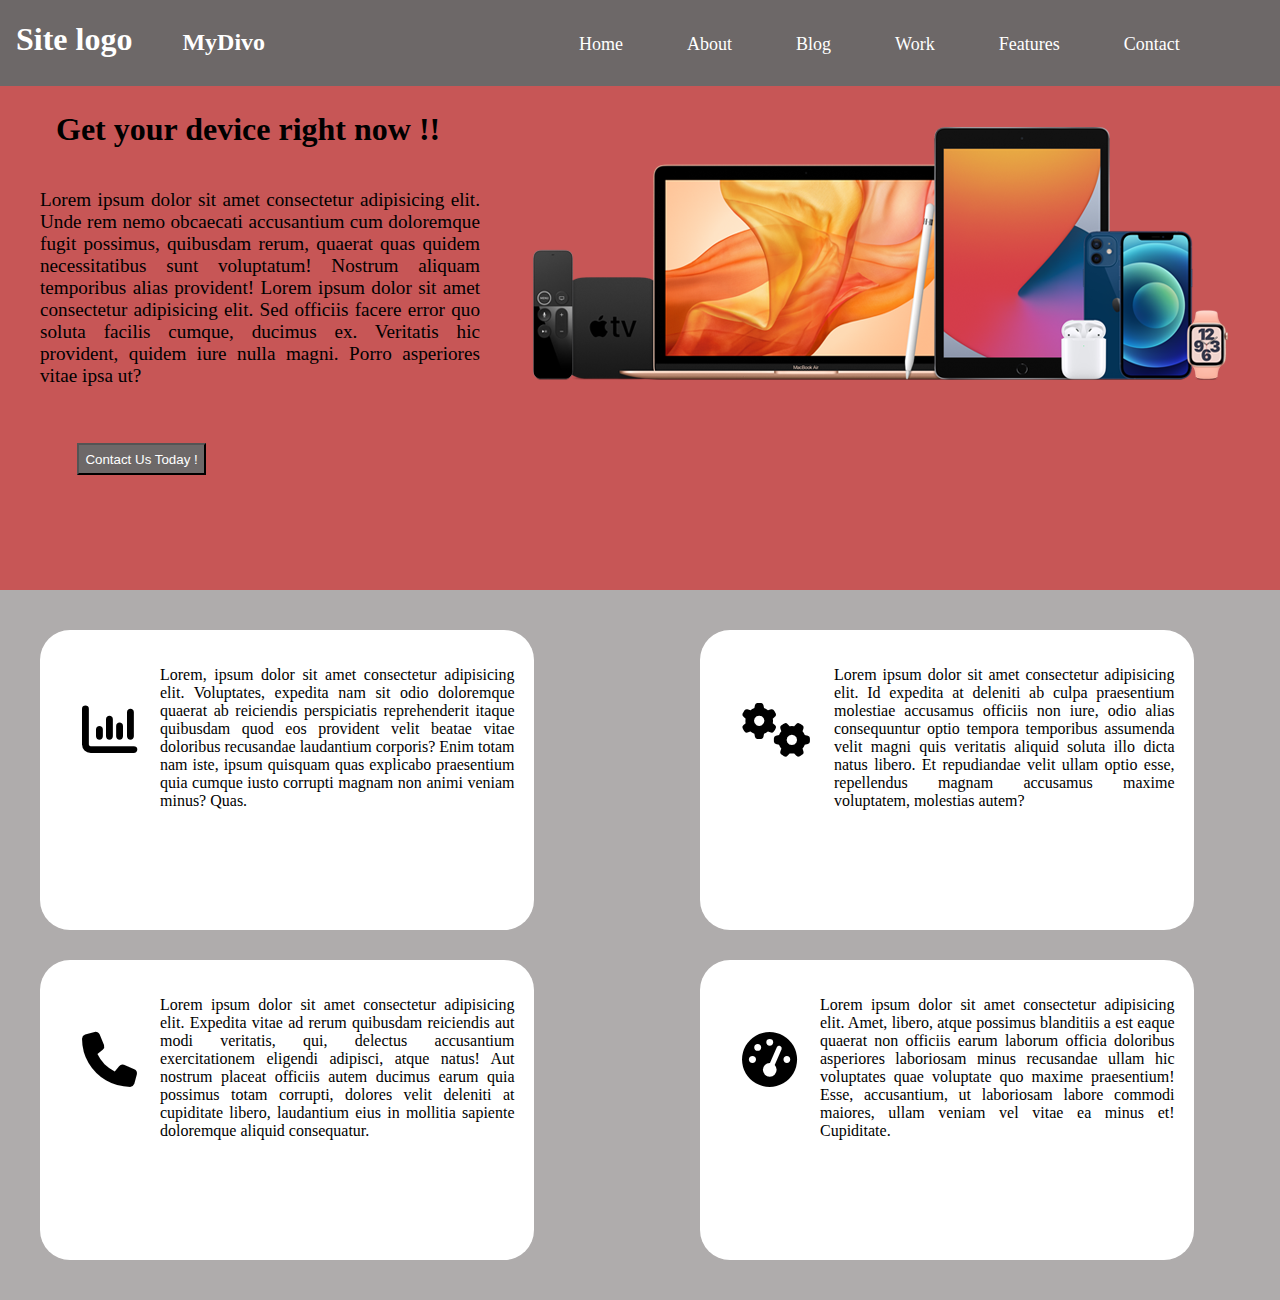
<file: index.html>
<!DOCTYPE html>
<html lang="en">

<head>
    <meta charset="UTF-8">
    <meta name="viewport" content="width=device-width, initial-scale=1.0">
    <title>Document</title>
    <link rel="stylesheet" href="style/style.css">
    <link rel="stylesheet" href="https://cdnjs.cloudflare.com/ajax/libs/font-awesome/6.7.1/css/all.min.css">

</head>

<body>
    <nav>
        <h1><a href="index.html">Site logo</a></h1>
        <h2>MyDivo</h2>
        <ul>
            <li><a href="#">Home</a></li>
            <li><a href="about.html">About</a></li>
            <li><a href="blog.html">Blog</a></li>
            <li><a href="work.html">Work</a></li>
            <li><a href="features.html">Features</a></li>
            <li><a href="contact.html">Contact</a></li>

        </ul>
    </nav>
    <br><br>

    <section class="sectionstyle">
        <br><br><br>
        <h1>Get your device right now !!</h1>
        <img src="images/devices.jpg" alt="device" style="float: right;">
        <p class="parstyle">Lorem ipsum dolor sit amet consectetur adipisicing elit. Unde rem nemo obcaecati accusantium
            cum doloremque fugit possimus, quibusdam rerum, quaerat quas quidem necessitatibus sunt voluptatum! Nostrum
            aliquam temporibus alias provident! Lorem ipsum dolor sit amet consectetur adipisicing elit. Sed officiis
            facere error quo soluta facilis cumque, ducimus ex. Veritatis hic provident, quidem iure nulla magni. Porro
            asperiores vitae ipsa ut?</p>
        <button class="buttonstyle"><a href="contact.html"> Contact Us Today !</a></button>
       
    </section>
    
    <div class="container">
        
        
      

            <div>
                <i class="fa-solid fa-chart-column icons"></i>
                
                <p>Lorem, ipsum dolor sit amet consectetur adipisicing elit. Voluptates, expedita nam sit odio
                    doloremque quaerat ab reiciendis perspiciatis reprehenderit itaque quibusdam quod eos provident
                    velit beatae vitae doloribus recusandae laudantium corporis? Enim totam nam iste, ipsum quisquam
                    quas explicabo praesentium quia cumque iusto corrupti magnam non animi veniam minus? Quas.</p>
            </div>
            
            <div>
                <i class="fa-solid fa-gears icons"></i>
                
                <p>Lorem ipsum dolor sit amet consectetur adipisicing elit. Id expedita at deleniti ab culpa praesentium
                    molestiae accusamus officiis non iure, odio alias consequuntur optio tempora temporibus assumenda
                    velit magni quis veritatis aliquid soluta illo dicta natus libero. Et repudiandae velit ullam optio
                    esse, repellendus magnam accusamus maxime voluptatem, molestias autem?</p>
            </div>
        
       
       
            <div>
                <i class="fa-solid fa-phone icons"></i>
                <p>Lorem ipsum dolor sit amet consectetur adipisicing elit. Expedita vitae ad rerum quibusdam reiciendis
                    aut modi veritatis, qui, delectus accusantium exercitationem eligendi adipisci, atque natus! Aut
                    nostrum placeat officiis autem ducimus earum quia possimus totam corrupti, dolores velit deleniti at
                    cupiditate libero, laudantium eius in mollitia sapiente doloremque aliquid consequatur.</p>
           </div>
          
            <div>
                <i class="fa-solid fa-gauge-high icons"></i>
               
                <p>Lorem ipsum dolor sit amet consectetur adipisicing elit. Amet, libero, atque possimus blanditiis a
                    est eaque quaerat non officiis earum laborum officia doloribus asperiores laboriosam minus
                    recusandae ullam hic voluptates quae voluptate quo maxime praesentium! Esse, accusantium, ut
                    laboriosam labore commodi maiores, ullam veniam vel vitae ea minus et! Cupiditate.</p>
            </div>
        


    </div>




</body>

</html>
</file>
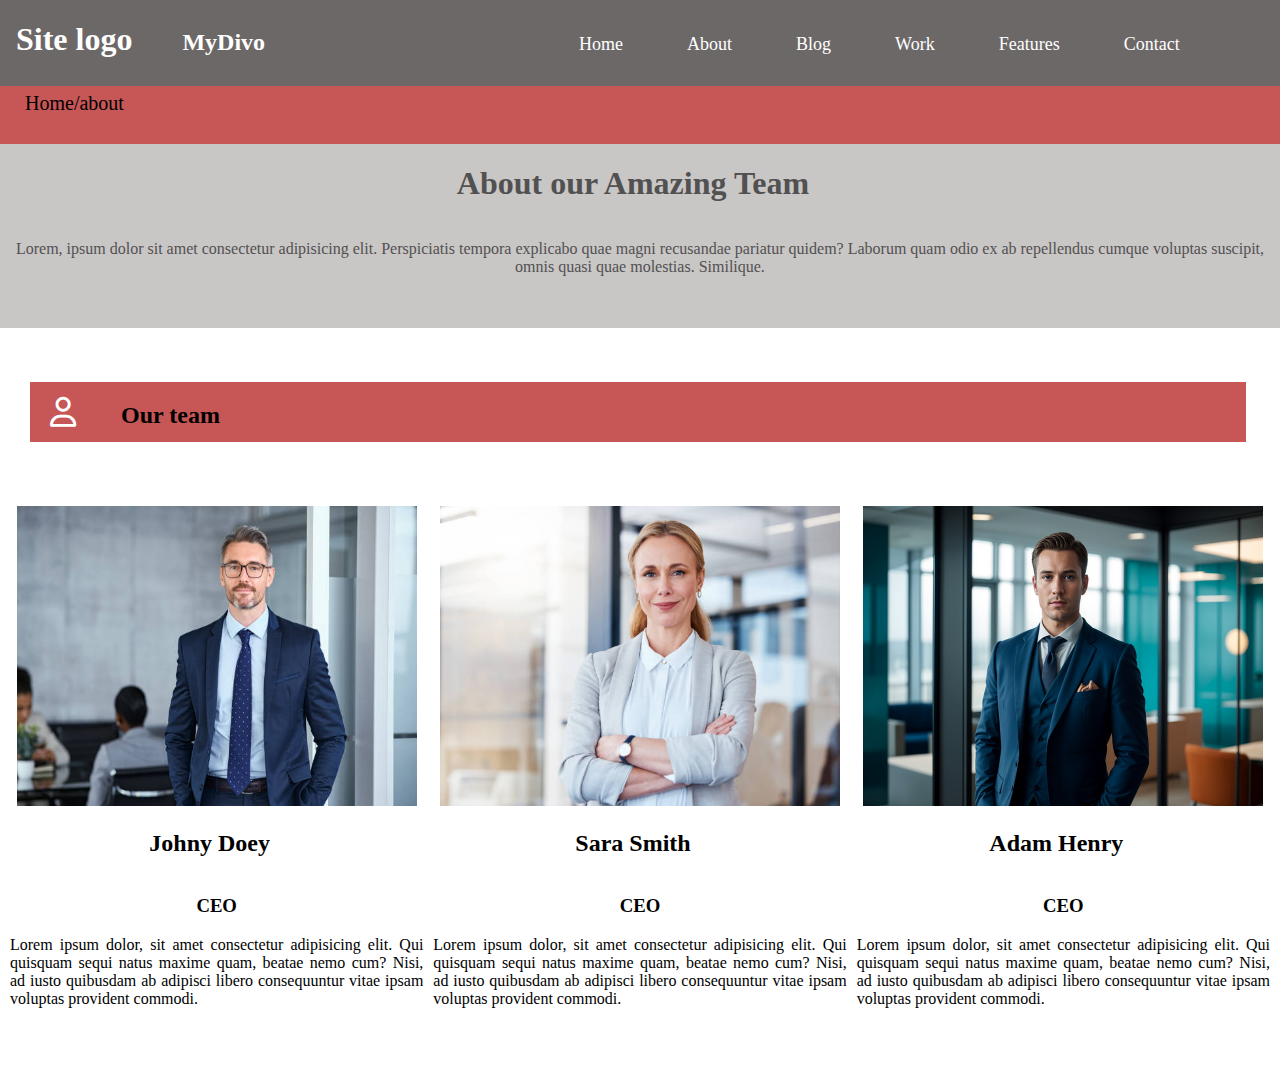
<file: about.html>
<!DOCTYPE html>
<html lang="en">

<head>
    <meta charset="UTF-8">
    <meta name="viewport" content="width=device-width, initial-scale=1.0">
    <title>Document</title>
    <link rel="stylesheet" href="style/style.css">
    <link rel="stylesheet" href="https://cdnjs.cloudflare.com/ajax/libs/font-awesome/6.7.1/css/all.min.css">

</head>

<body>
    <nav>
        <h1><a href="index.html">Site logo</a></h1>
        <h2>MyDivo</h2>
        <ul>
            <li><a href="index.html">Home</a></li>
            <li><a href="about.html">About</a></li>
            <li><a href="blog.html">Blog</a></li>
            <li><a href="work.html">Work</a></li>
            <li><a href="features.html">Features</a></li>
            <li><a href="contact.html">Contact</a></li>

        </ul>
    </nav>
    <br><br><br><br>
    <div class="path">
        Home/about

    </div>

    <div class="about">
        <h1>About our Amazing Team</h1>
        <p>Lorem, ipsum dolor sit amet consectetur adipisicing elit. Perspiciatis tempora explicabo quae magni
            recusandae pariatur quidem? Laborum quam odio ex ab repellendus cumque voluptas suscipit, omnis quasi quae
            molestias. Similique.</p>
            <br><br>
    </div>

    <br><br><br>
    <div class="ourteam">
        <i class="fa-regular fa-user"></i>

        <h2>Our team</h2> 
    </div>
    <br><br><br><br>

    <div class="about-container">
        <div class="teampic">
            <img src="images/team/Johny Doey.jpg" alt="CEO">
            
            <h2>Johny Doey</h2>
            <h3>CEO</h3>
            <p>Lorem ipsum dolor, sit amet consectetur adipisicing elit. Qui quisquam sequi natus maxime quam, beatae nemo cum? Nisi, ad iusto quibusdam ab adipisci libero consequuntur vitae ipsam voluptas provident commodi.</p>

        </div>
        <div class="teampic">
            <img src="images/team/Sara smith.jpg" alt="CEO">
           
            <h2>Sara Smith</h2>
            <h3>CEO</h3>
            <p>Lorem ipsum dolor, sit amet consectetur adipisicing elit. Qui quisquam sequi natus maxime quam, beatae nemo cum? Nisi, ad iusto quibusdam ab adipisci libero consequuntur vitae ipsam voluptas provident commodi.</p>

        </div>
        <div class="teampic">
            <img src="images/team/Adam Henry.jpg" alt="CEO">
            
            <h2>Adam Henry</h2>
            <h3>CEO</h3>
            <p>Lorem ipsum dolor, sit amet consectetur adipisicing elit. Qui quisquam sequi natus maxime quam, beatae nemo cum? Nisi, ad iusto quibusdam ab adipisci libero consequuntur vitae ipsam voluptas provident commodi.</p>

        </div>
    </div>
    <br><br>


</body>

</html>
</file>
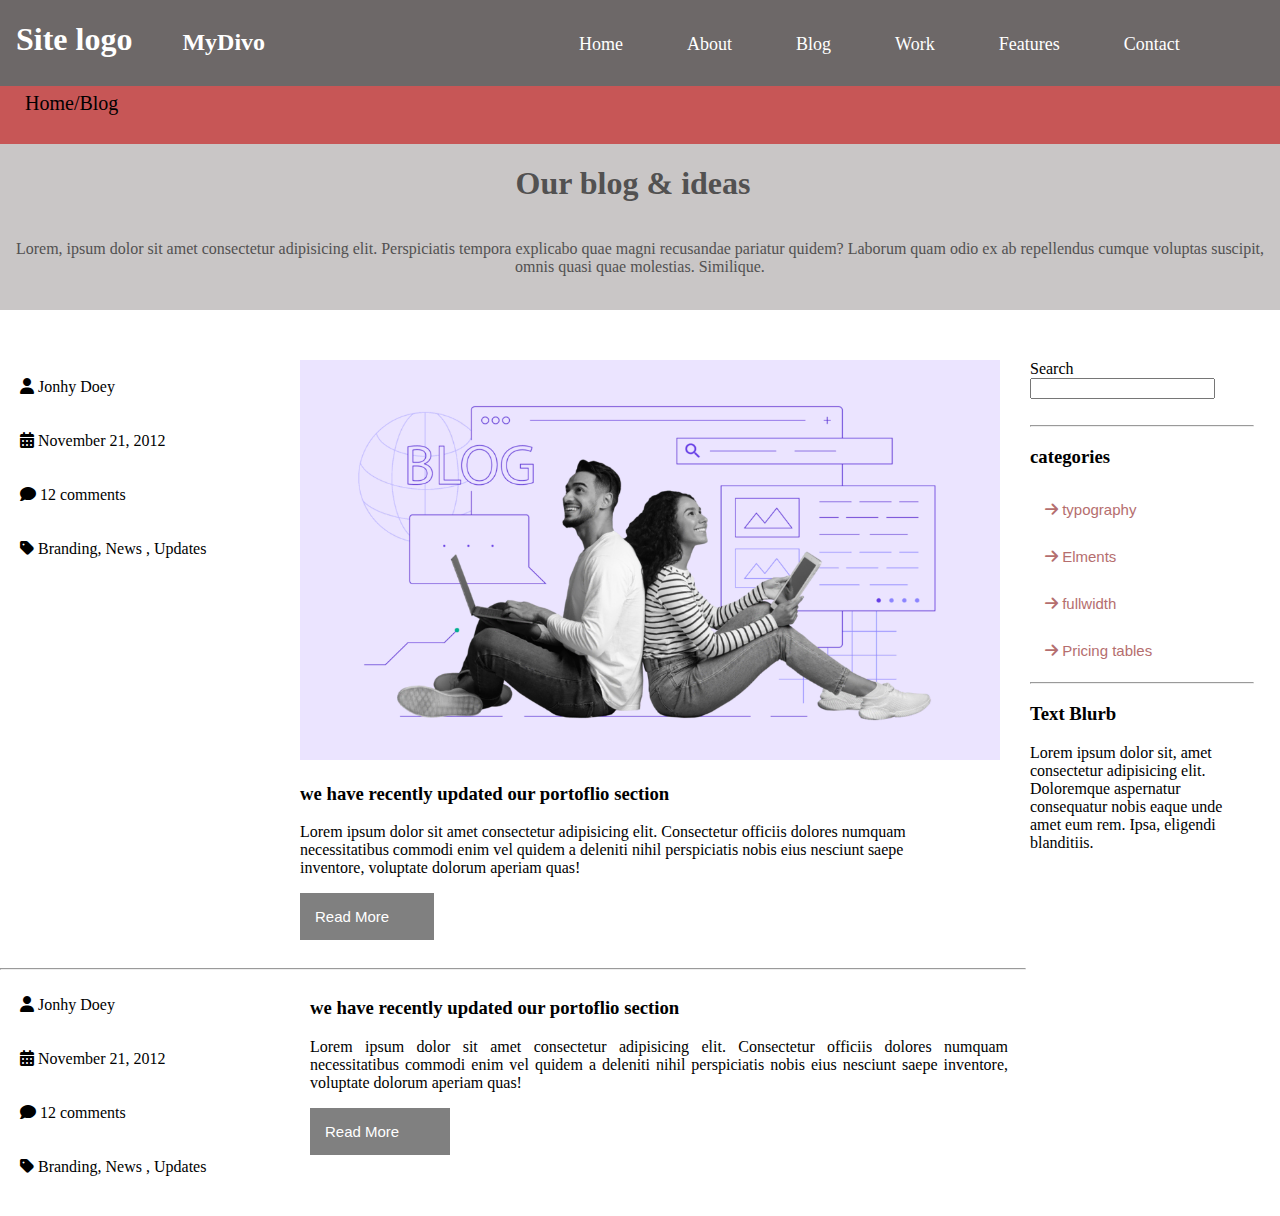
<file: blog.html>
<!DOCTYPE html>
<html lang="en">

<head>
    <meta charset="UTF-8">
    <meta name="viewport" content="width=device-width, initial-scale=1.0">
    <title>Document</title>
    <link rel="stylesheet" href="style/style.css">
    <link rel="stylesheet" href="https://cdnjs.cloudflare.com/ajax/libs/font-awesome/6.7.1/css/all.min.css">
</head>

<body>
    <nav>
        <h1><a href="index.html">Site logo</a></h1>
        <h2>MyDivo</h2>
        <ul>
            <li><a href="index.html">Home</a></li>
            <li><a href="about.html">About</a></li>
            <li><a href="blog.html">Blog</a></li>
            <li><a href="work.html">Work</a></li>
            <li><a href="features.html">Features</a></li>
            <li><a href="contact.html">Contact</a></li>

        </ul>
    </nav>
    <br><br><br><br>
    <div class="path">
        Home/Blog

    </div>

    <div class="about">
        <h1>Our blog & ideas</h1>
        <p>Lorem, ipsum dolor sit amet consectetur adipisicing elit. Perspiciatis tempora explicabo quae magni
            recusandae pariatur quidem? Laborum quam odio ex ab repellendus cumque voluptas suscipit, omnis quasi quae
            molestias. Similique.</p>
        <br>
    </div>

    <div class="blog-container">
        <div>
            <br>
            <i class="fa-solid fa-user"></i>
            <font> Jonhy Doey</font>
            <br><br><br>
            <i class="fa-solid fa-calendar-days"></i>
            <font> November 21, 2012</font>
            <br><br><br>
            <i class="fa-solid fa-comment"></i>
            <font>12 comments</font>
            <br><br><br>
            <i class="fa-solid fa-tag"></i>
            <font>Branding, News , Updates</font>
        </div>


        <div>
            <img src="images/blog.jpg" alt="Blog">
            <h3>we have recently updated our portoflio section</h3>
            <p>Lorem ipsum dolor sit amet consectetur adipisicing elit. Consectetur officiis dolores numquam
                necessitatibus commodi enim vel quidem a deleniti nihil perspiciatis nobis eius nesciunt saepe
                inventore, voluptate dolorum aperiam quas!</p>
            <button type="button" class="collapsible" style="background-color: gray;color: white; width: 20%;"></i> Read More</button>
                <p class="content">
                    Lorem ipsum dolor sit amet consectetur adipisicing elit. Repellat perspiciatis, aliquid
                    consequuntur beatae earum repellendus.
                </p>

           
        </div>


        <div>
            <label for="Search" id="search" name="search">Search</label>
            <input type="text">
            <br><br>
            <hr>

            <h3>categories</h3>

            <button type="button" class="collapsible"><i class="fa-solid fa-arrow-right"></i> typography</button>


            <div class="content">
                <p>
                    Lorem ipsum dolor sit amet consectetur adipisicing elit. Repellat perspiciatis, aliquid consequuntur
                    beatae earum repellendus.
                </p>
            </div>

            <button type="button" class="collapsible"><i class="fa-solid fa-arrow-right"></i> Elments</button>


            <div class="content">
                <p>
                    Lorem ipsum dolor sit amet consectetur adipisicing elit. Repellat perspiciatis, aliquid
                    consequuntur beatae earum repellendus.
                </p>
            </div>

            <button type="button" class="collapsible"><i class="fa-solid fa-arrow-right"></i> fullwidth</button>


            <div class="content">
                <p>
                    Lorem ipsum dolor sit amet consectetur adipisicing elit. Repellat perspiciatis, aliquid
                    consequuntur beatae earum repellendus.
                </p>

            </div>

            <button type="button" class="collapsible"><i class="fa-solid fa-arrow-right"></i> Pricing tables </button>


            <div class="content">
                <p>
                    Lorem ipsum dolor sit amet consectetur adipisicing elit. Repellat perspiciatis, aliquid
                    consequuntur beatae earum repellendus.
                </p>

            </div>
            <hr>
            <h3> Text Blurb</h3>
            <p>Lorem ipsum dolor sit, amet consectetur adipisicing elit. Doloremque aspernatur consequatur nobis
                eaque
                unde amet eum rem. Ipsa, eligendi blanditiis.
            </p>
        </div>





    </div>
    <hr style="width: 80%; float: left;">

    <div class="blog-bottom" >
        <div>
            <br>
            <i class="fa-solid fa-user"></i>
            <font> Jonhy Doey</font>
            <br><br><br>
            <i class="fa-solid fa-calendar-days"></i>
            <font> November 21, 2012</font>
            <br><br><br>
            <i class="fa-solid fa-comment"></i>
            <font>12 comments</font>
            <br><br><br>
            <i class="fa-solid fa-tag"></i>
            <font>Branding, News , Updates</font>
        </div>


        <div >
            <h3>we have recently updated our portoflio section</h3>
            <p style="text-align: justify; ">Lorem ipsum dolor sit amet consectetur adipisicing elit. Consectetur officiis dolores numquam
                necessitatibus
                commodi enim vel quidem a deleniti nihil perspiciatis nobis eius nesciunt saepe inventore, voluptate
                dolorum
                aperiam quas!</p>
                <button type="button" class="collapsible" style="background-color: gray;color: white; width: 20%;"></i> Read More</button>
                <p class="content">
                    Lorem ipsum dolor sit amet consectetur adipisicing elit. Repellat perspiciatis, aliquid
                    consequuntur beatae earum repellendus.
                </p>
        </div>
        <div></div>

    </div>







    <script src="script/script.js"></script>
</body>

</html>
</file>
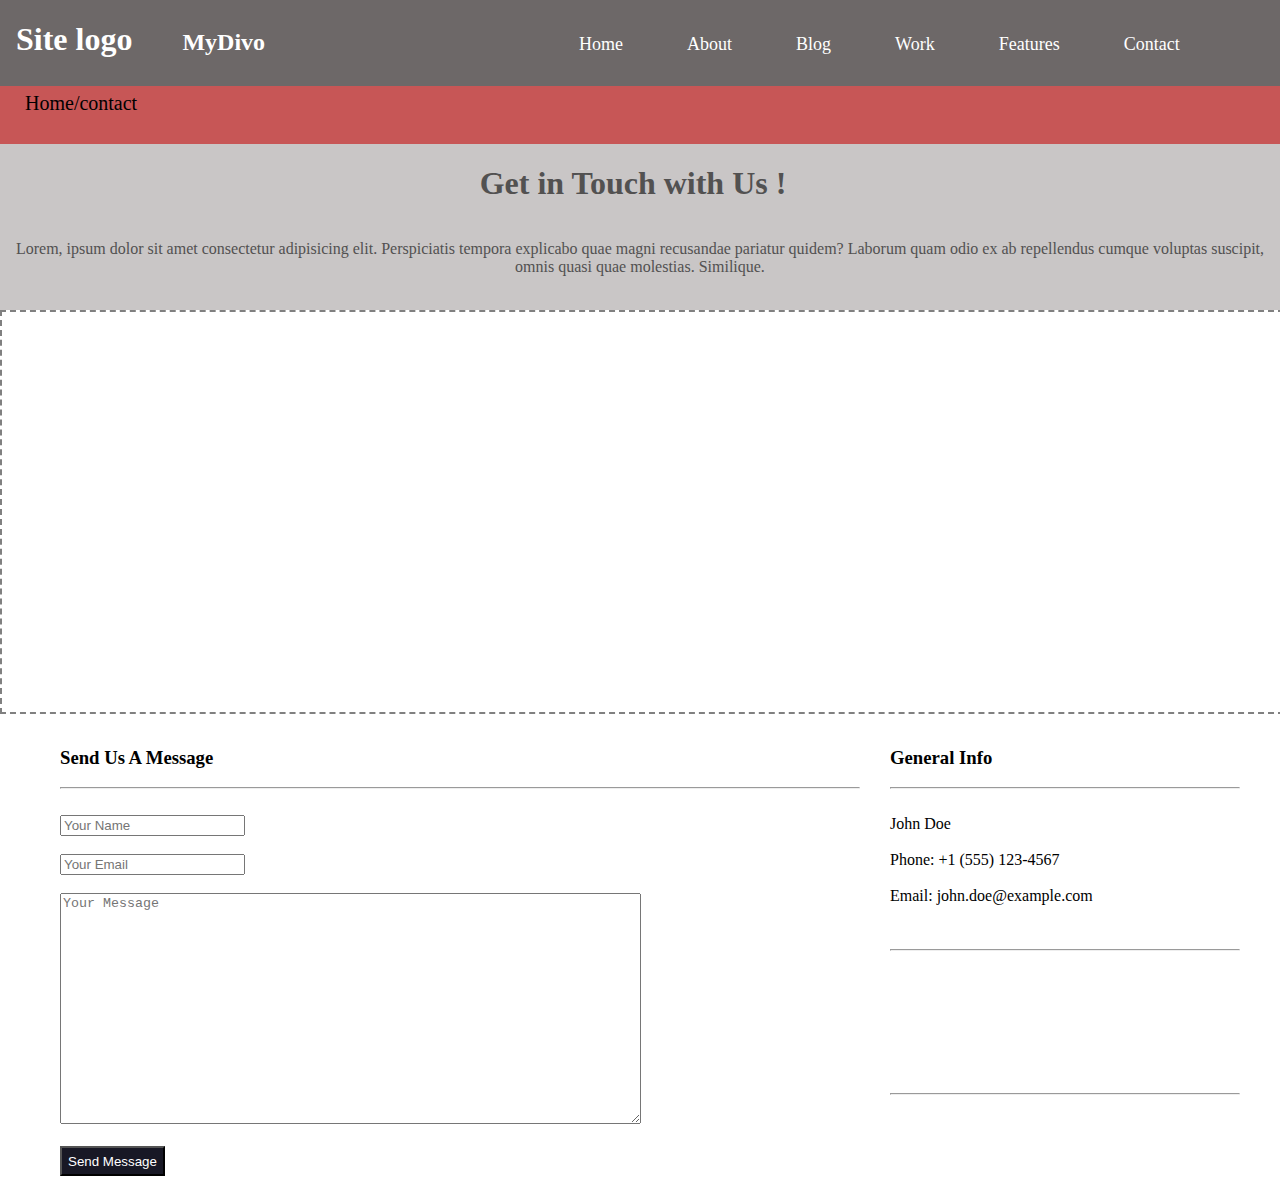
<file: contact.html>
<!DOCTYPE html>
<html lang="en">

<head>
    <meta charset="UTF-8">
    <meta name="viewport" content="width=device-width, initial-scale=1.0">
    <title>Document</title>
    <link rel="stylesheet" href="style/style.css">
</head>

<body>
    <nav>
        <h1><a href="index.html">Site logo</a></h1>
        <h2>MyDivo</h2>
        <ul>
            <li><a href="index.html">Home</a></li>
            <li><a href="about.html">About</a></li>
            <li><a href="blog.html">Blog</a></li>
            <li><a href="work.html">Work</a></li>
            <li><a href="features.html">Features</a></li>
            <li><a href="contact.html">Contact</a></li>

        </ul>
    </nav>
    <br><br><br><br>
    <div class="path">
        Home/contact

    </div>
    <div class="about">
        <h1>Get in Touch with Us !</h1>
        <p>Lorem, ipsum dolor sit amet consectetur adipisicing elit. Perspiciatis tempora explicabo quae magni
            recusandae pariatur quidem? Laborum quam odio ex ab repellendus cumque voluptas suscipit, omnis quasi quae
            molestias. Similique.</p>
        <br>
    </div>

    <iframe
        src="https://www.google.com/maps/embed?pb=!1m18!1m12!1m3!1d3009.9856920619513!2d28.97155367518386!3d41.02556897134802!2m3!1f0!2f0!3f0!3m2!1i1024!2i768!4f13.1!3m3!1m2!1s0x14cab9e7a7777c43%3A0x4c76cf3dcc8b330b!2sGalata%20Tower!5e0!3m2!1sen!2seg!4v1734036971009!5m2!1sen!2seg"
        id="map" referrerpolicy="no-referrer-when-downgrade"></iframe>

    <section id="contact-container">
        <div>
            <h3>
                Send Us A Message
            </h3>
            <hr>
            <br>
            <form>
                <input type="text" name="username" id="username" placeholder="Your Name">
                <br><br>
                <input type="text" name="mail" id="mail" placeholder="Your Email">
                <br><br>
                <textarea name="message" id="message" cols="70" rows="15" placeholder="Your Message"></textarea>
                <br><br>
            </form>

            <button class="sendstyle"><a href="#"> Send Message </a></button>

        </div>
        <div>
            <h3>General Info</h3>
            <hr>
            <br>
            <span>John Doe</span>
            <br><br>
            <span>Phone: +1 (555) 123-4567</span>
            <br><br>
            <span> Email: john.doe@example.com</span>
            <br><br><br>
            <hr>
            <br><br><br><br><br><br><br>
            <hr>
            <br><br><br><br><br>

        </div>

    </section>
</body>

</html>
</file>
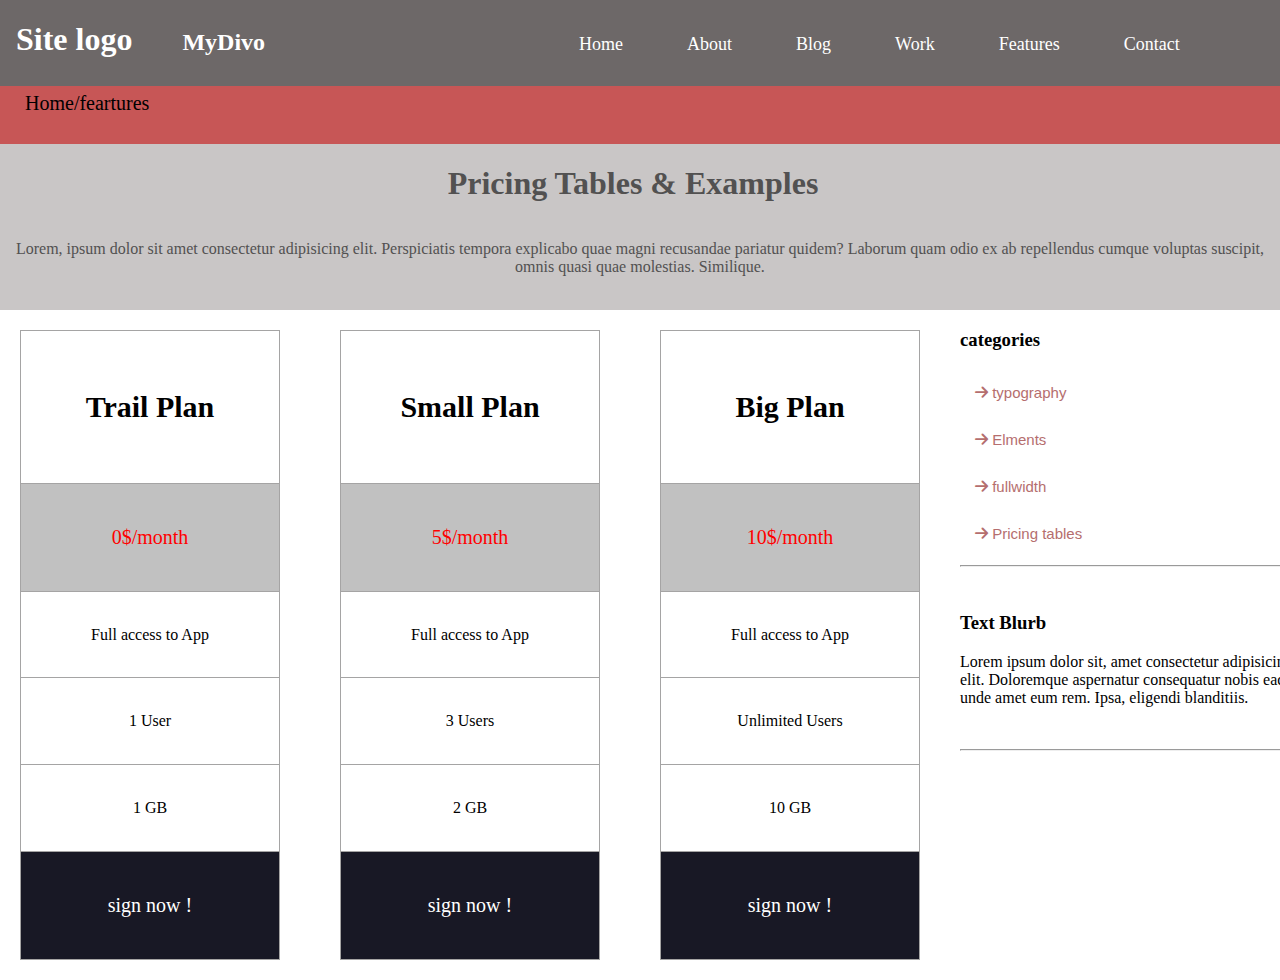
<file: features.html>
<!DOCTYPE html>
<html lang="en">

<head>
    <meta charset="UTF-8">
    <meta name="viewport" content="width=device-width, initial-scale=1.0">
    <title>Document</title>
    <link rel="stylesheet" href="style/style.css">
    <link rel="stylesheet" href="https://cdnjs.cloudflare.com/ajax/libs/font-awesome/6.7.1/css/all.min.css">
</head>

<body>
    <nav>
        <h1><a href="index.html">Site logo</a></h1>
        <h2>MyDivo</h2>
        <ul>
            <li><a href="index.html">Home</a></li>
            <li><a href="about.html">About</a></li>
            <li><a href="blog.html">Blog</a></li>
            <li><a href="work.html">Work</a></li>
            <li><a href="features.html">Features</a></li>
            <li><a href="contact.html">Contact</a></li>

        </ul>
    </nav>
    <br><br><br><br>
    <div class="path">

        Home/feartures

    </div>
    <div class="about">
        <h1>Pricing Tables & Examples</h1>
        <p>Lorem, ipsum dolor sit amet consectetur adipisicing elit. Perspiciatis tempora explicabo quae magni
            recusandae pariatur quidem? Laborum quam odio ex ab repellendus cumque voluptas suscipit, omnis quasi quae
            molestias. Similique.</p>
        <br>
    </div>

    <div class="table-container">
        <table class="tablestyle">
            
            
                <tr>
                    <th>Trail Plan</th>
    
                </tr>
            
            
                
                <tr>
                    <td>
                        0$/month
                    </td>
                </tr>
                <tr>
                    <td>
                        Full access to App
                    </td>
                </tr>
                <tr>
                    <td>
                        1 User
                    </td>
                </tr>
                <tr>
                    <td>
                        1 GB
                    </td>
                </tr>
                <tr>
                    <td>
                        <a href="contact.html">sign now !</a>
                    </td>
                </tr>
            
            


        </table>

        <table class="tablestyle">

            
                <tr>
                    <th>Small Plan</th>
                </tr>
           
           
                <tr>
                    <td>
                        5$/month
                    </td>
                </tr>
                <tr>
                    <td>
                        Full access to App
                    </td>
                </tr>
                <tr>
                    <td>
                        3 Users
                    </td>
                </tr>
                <tr>
                    <td>
                        2 GB
                    </td>
                </tr>
                <tr>
                    <td>
                        <a href="contact.html">sign now !</a>
                    </td>
                </tr>
            


        </table>

        <table class="tablestyle">
            
                <tr>
                    <th>Big Plan</th>
                </tr>
            
         
                <tr>
                    <td>
                        10$/month
                    </td>
                </tr>
                <tr>
                    <td>
                        Full access to App
                    </td>
                </tr>
                <tr>
                    <td>
                        Unlimited Users
                    </td>
                </tr>
                <tr>
                    <td>
                        10 GB
                    </td>
                </tr>
                <tr>
                    <td>
                        <a href="contact.html">sign now !</a>
                    </td>
                </tr>
           


        </table>

        <div>
            <h3>categories</h3>

            <button type="button" class="collapsible"><i class="fa-solid fa-arrow-right"></i> typography</button>


            <div class="content">
                <p>
                    Lorem ipsum dolor sit amet consectetur adipisicing elit. Repellat perspiciatis, aliquid consequuntur
                    beatae earum repellendus.
                </p>
            </div>

            <button type="button" class="collapsible"><i class="fa-solid fa-arrow-right"></i> Elments</button>


            <div class="content">
                <p>
                    Lorem ipsum dolor sit amet consectetur adipisicing elit. Repellat perspiciatis, aliquid
                    consequuntur beatae earum repellendus.
                </p>
            </div>

            <button type="button" class="collapsible"><i class="fa-solid fa-arrow-right"></i> fullwidth</button>


            <div class="content">
                <p>
                    Lorem ipsum dolor sit amet consectetur adipisicing elit. Repellat perspiciatis, aliquid
                    consequuntur beatae earum repellendus.
                </p>

            </div>

            <button type="button" class="collapsible"><i class="fa-solid fa-arrow-right"></i> Pricing tables </button>


            <div class="content">
                <p>
                    Lorem ipsum dolor sit amet consectetur adipisicing elit. Repellat perspiciatis, aliquid
                    consequuntur beatae earum repellendus.
                </p>

            </div>
            <br>
            <hr>
            <br>
            <h3> Text Blurb</h3>
            <p>Lorem ipsum dolor sit, amet consectetur adipisicing elit. Doloremque aspernatur consequatur nobis
                eaque
                unde amet eum rem. Ipsa, eligendi blanditiis.
            </p>
            <br>
            <hr>
            <br><br><br>
        </div>





    </div>


    <script src="script/script.js"></script>
</body>

</html>
</file>
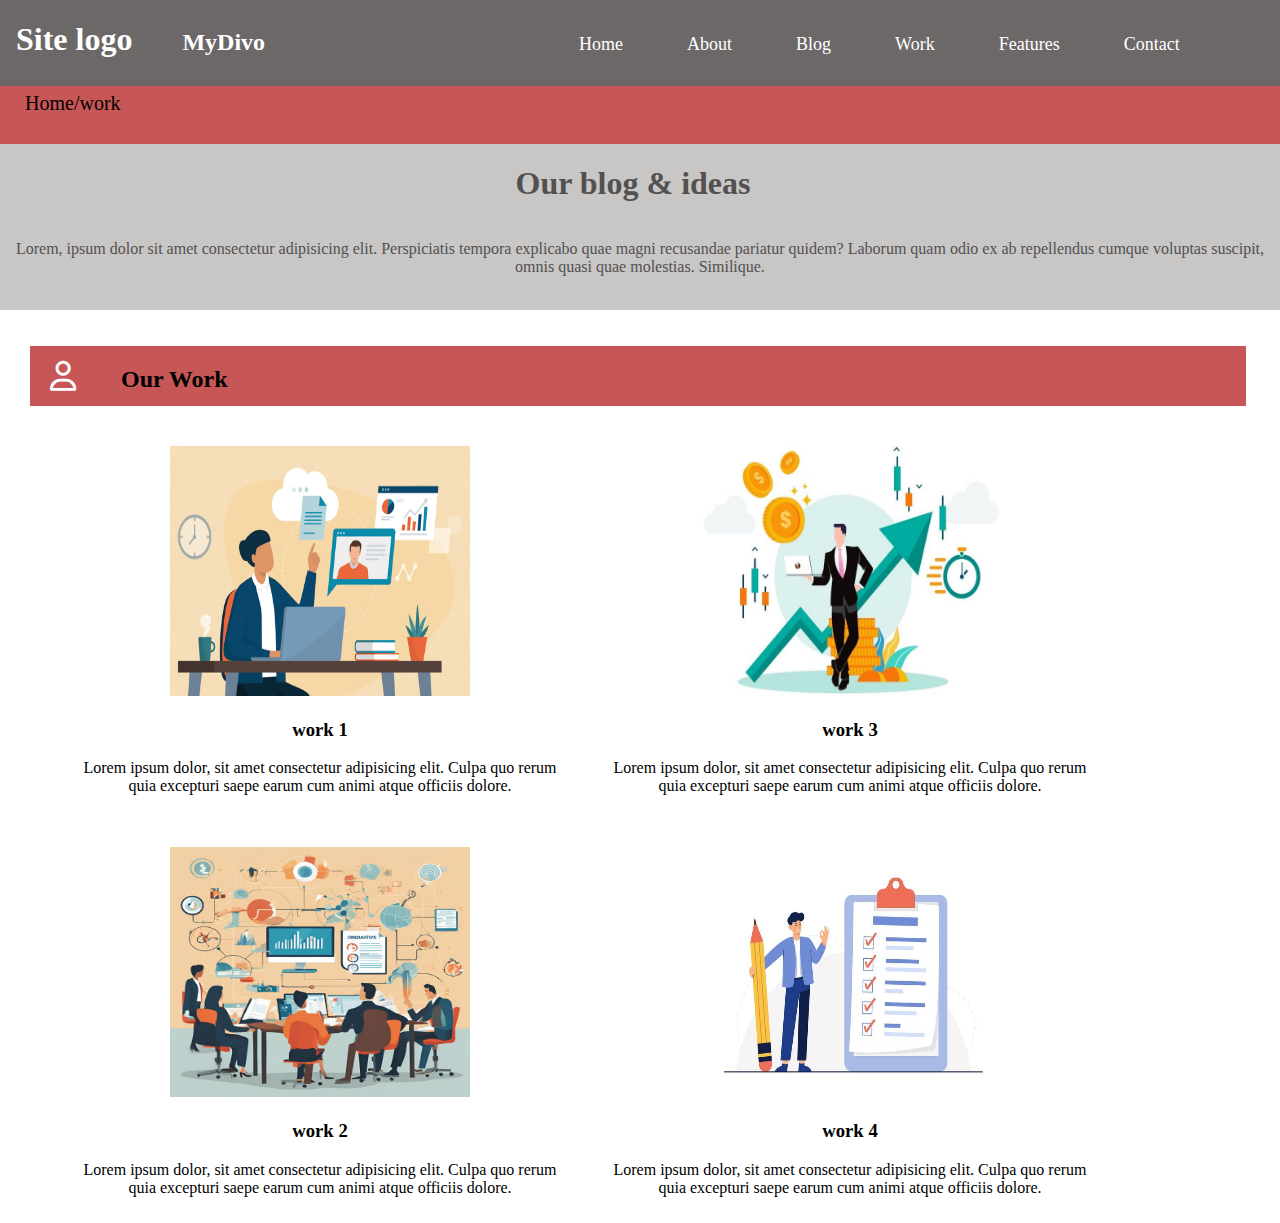
<file: work.html>
<!DOCTYPE html>
<html lang="en">

<head>
    <meta charset="UTF-8">
    <meta name="viewport" content="width=device-width, initial-scale=1.0">
    <title>Document</title>
    <link rel="stylesheet" href="style/style.css">
    <link rel="stylesheet" href="https://cdnjs.cloudflare.com/ajax/libs/font-awesome/6.7.1/css/all.min.css">
</head>

<body>
    <nav>
        <h1><a href="index.html">Site logo</a></h1>
        <h2>MyDivo</h2>
        <ul>
            <li><a href="index.html">Home</a></li>
            <li><a href="about.html">About</a></li>
            <li><a href="blog.html">Blog</a></li>
            <li><a href="work.html">Work</a></li>
            <li><a href="features.html">Features</a></li>
            <li><a href="contact.html">Contact</a></li>

        </ul>
    </nav>
    <br><br><br><br>
    <div class="path">
        Home/work

    </div>
    <div class="about">
        <h1>Our blog & ideas</h1>
        <p>Lorem, ipsum dolor sit amet consectetur adipisicing elit. Perspiciatis tempora explicabo quae magni
            recusandae pariatur quidem? Laborum quam odio ex ab repellendus cumque voluptas suscipit, omnis quasi quae
            molestias. Similique.</p>
        <br>
    </div>
    <br><br>
    <div class="ourteam">
        <i class="fa-regular fa-user"></i>

        <h2>Our Work</h2> 
    </div>
    <div class="work-container">
        <div>
            <span>
                <img src="images/work/work1.jpg" alt="work1">
                <h3>work 1</h3>
                <p>Lorem ipsum dolor, sit amet consectetur adipisicing elit. Culpa quo rerum quia excepturi saepe earum
                    cum animi atque officiis dolore.</p>
            </span>
            <br><br>
            <span>
                <img src="images/work/work2.jpg" alt="work2">
                <h3>work 2</h3>
                <p>Lorem ipsum dolor, sit amet consectetur adipisicing elit. Culpa quo rerum quia excepturi saepe earum
                    cum animi atque officiis dolore.</p>

            </span>
        </div>

        <div>
            <span>
                <img src="images/work/work3.jpg" alt="work3">
                <h3>work 3</h3>
                <p>Lorem ipsum dolor, sit amet consectetur adipisicing elit. Culpa quo rerum quia excepturi saepe earum
                    cum animi atque officiis dolore.</p>

            </span>
            <br><br>
            <span>
                <img src="images/work/work4.jpg" alt="work 4">
                <h3>work 4</h3>
                <p>Lorem ipsum dolor, sit amet consectetur adipisicing elit. Culpa quo rerum quia excepturi saepe earum cum animi atque officiis dolore.</p>

            </span>

        </div>
    </div>
</body>

</html>
</file>
<file: style/style.css>
body
{
    margin: 0%;
    padding: 0%;
}


nav{
    background-color: rgb(109, 104, 104);
    width: 100%;
    color: white;
    display: inline-block;
    position: fixed;
    margin: 0px 0px 4px 0px; 
    text-decoration: none;
}
nav ul li:hover 
{
 background-color:rgb(199, 86, 86);

}


h1 a{
    color: white;
    text-decoration: none;
}
h1,h2{
    display: inline-block; 
    padding: 0px 30px 0px 16px;
}
ul{
    display: inline-block; 
    padding: 0px 20px 0px 250px  
}

ul li
{
    margin: 0%;
    display: inline-block;
    text-align: center;
    padding: 15px 30px 15px 30px;
    box-sizing: border-box;
    
}
li a
{
    color: white;
    text-decoration: none;
    font-size: large;
    text-align: center;
   
}

.sectionstyle{
    margin: 0%;
    
    background-color:rgb(199, 86, 86) ;
    display: inline-block;
    padding-left:40px ;
    min-height: 50vh;
}
.parstyle{
    text-align: justify;
    font-size: larger;
   
}
.buttonstyle
{
    margin: 3%;
    background-color:  rgb(109, 104, 104);
    padding: .5%;
}
button a{
    text-decoration: none;
    color: white;
}
button:hover{
    background-color: white;
cursor: pointer;
}
button:hover a{
    color: rgb(109, 104, 104);
}
.container
{
    background-color: rgb(175, 172, 172);
    display: inline-block;
    min-height: 70vh;
    /* margin: 40px 20px 10px 70px ; */
    padding: 40px;
    text-align: center;

    display: grid;
    column-gap: 10px;
    row-gap: 30px;
    grid-template-columns: auto auto;
    grid-template-rows: auto auto;
    grid-template-columns: 650px 650px;

}
.container div{
    padding: 3%;
    width: 70%;
  
    vertical-align: middle;
    background-color: white;
   
    border-radius: 30px;

}
.container div p{
 
   
    text-align: justify;
    
    display: flex;


}
.icons
{
    font-size: 55px;
   margin: 5%;
   padding-top: 30px;
   vertical-align: middle;
   float: left;
   display: flex;
}

.path{
    background-color:rgb(199, 86, 86) ;
    min-height: 20px;
    vertical-align: middle;
    font-size: 20px;
    padding:20px 20px 2px 25px;
}
      

/* styling other pages [about page style] */
.path{
    background-color:rgb(199, 86, 86);
    min-height: 50px;
    vertical-align: middle;
font-size: 20px;
padding:20px 20px 2px 25px;
}
.about{
    background-color: rgb(201, 198, 198);
    text-align: center;
    color:rgb(82, 81, 81);

}
.ourteam
{
    background-color:rgb(199, 86, 86) ;
   height: 60px;
    margin: 0px 50px 0px 30px;
    margin-top: 0px;
    width: 95%;
   vertical-align: middle;
     display: inline-block;
}
.ourteam i
{
   margin: 0px 25px 0px 20px;
   background-color:rgb(199, 86, 86) ;
   color: white;
   font-size: 30px;
}
.teampic{
   
    min-height: 60px;
    text-align: center;
     display: inline-block;
}
.about-container{
  display: grid;
  column-gap: 10px;
  grid-template-columns: auto auto auto;
  padding: 10px;
   
}
.teampic img
{
    
    height: 300px;
    width: 400px;

    display: inline-block;
} 


.teampic p{
    text-align: justify;
}

/* Blog style */
.blog-container
{
    display: grid;
    column-gap: 30px;
    grid-template-columns: auto auto auto;
    grid-template-columns: 250px 700px  254px;
 
   
}
.blog-container > div
{

    padding:50px 10px 20px 20px;  
  
}
.blog-container >div>img{
    
   height: 400px;
   width:700px;
  
  
}

.blog-bottom{
    display: grid;
    column-gap: 100px;
    grid-template-columns: auto auto;
    grid-template-columns: 190px 698px;
margin-left: 20px;
    float: left;
    text-align: justify;

}
.blog-bottom > div{
  
    padding: 0%;
    margin: 0%;
 
    margin-bottom: 20px;
}


/* work */

.work-container
{
    margin: 40px 20px 10px 70px ;
    text-align: center;
    display: grid;
    column-gap: 30px;
    grid-template-columns: auto auto;
    grid-template-columns: 500px 500px;
}
.work-container >div > span >img{
    height: 250px;
    width: 300px;
}


/*         search      */
.collapsible {
 background-color: white;
  color: rgb(181, 110, 110);
  cursor: pointer;
  padding: 15px;
  width: 100%;
  border: none;
  text-align: left;
  outline: none;
  font-size: 15px;
}

.content {
  padding: 0 15px;
  display: none;
  overflow: hidden;
  background-color: white;
}


/*       features     */

.tablestyle  {
    border: 1px solid rgb(165, 164, 164);
    border-collapse: collapse;
    padding:0%;
    margin: 1%;
    text-align: center;
    margin: 20px 20px 20px 20px;
    height: 70vh;
     
}
th,td{
    border: 1px solid rgb(165, 164, 164);
    border-collapse: collapse;
    height: 10px;
}
th{
    font-size: 30px;
}

tr:nth-child(2) {
    background-color: rgb(193, 193, 193);
    color: red;
    font-size: 20px;
}

tr:nth-child(6) {
    background-color: rgb(24, 24, 37);
    color: white;
    font-size: 15px;
}
tr:nth-child(6) a {
    padding: 0%;
    text-decoration: none;
    color: white;
    font-size: 20px;
}
tr:nth-child(6):hover
{
    cursor: pointer;
    background-color: white;
   
}

tr:nth-child(6):hover a
{
   color:  rgb(24, 24, 37);
}


.table-container
{
    display: grid;
    column-gap: 20px;
    grid-template-columns: auto auto auto auto;
    grid-template-columns: 300px 300px 300px 350px;
   
}

/* contact */
#map{
    width:100%;
    height:400px;
    border: 2px dashed gray;

}

#contact-container
{
  display: grid;
  column-gap: 30px;
  grid-template-columns: auto auto;
  grid-template-columns: 800px 350px;
  margin: 10px 10px 10px 60px;
}
.sendstyle
{
    background-color:  rgb(24, 24, 37);
    color: white;
    height: 30px;

}
</file>
